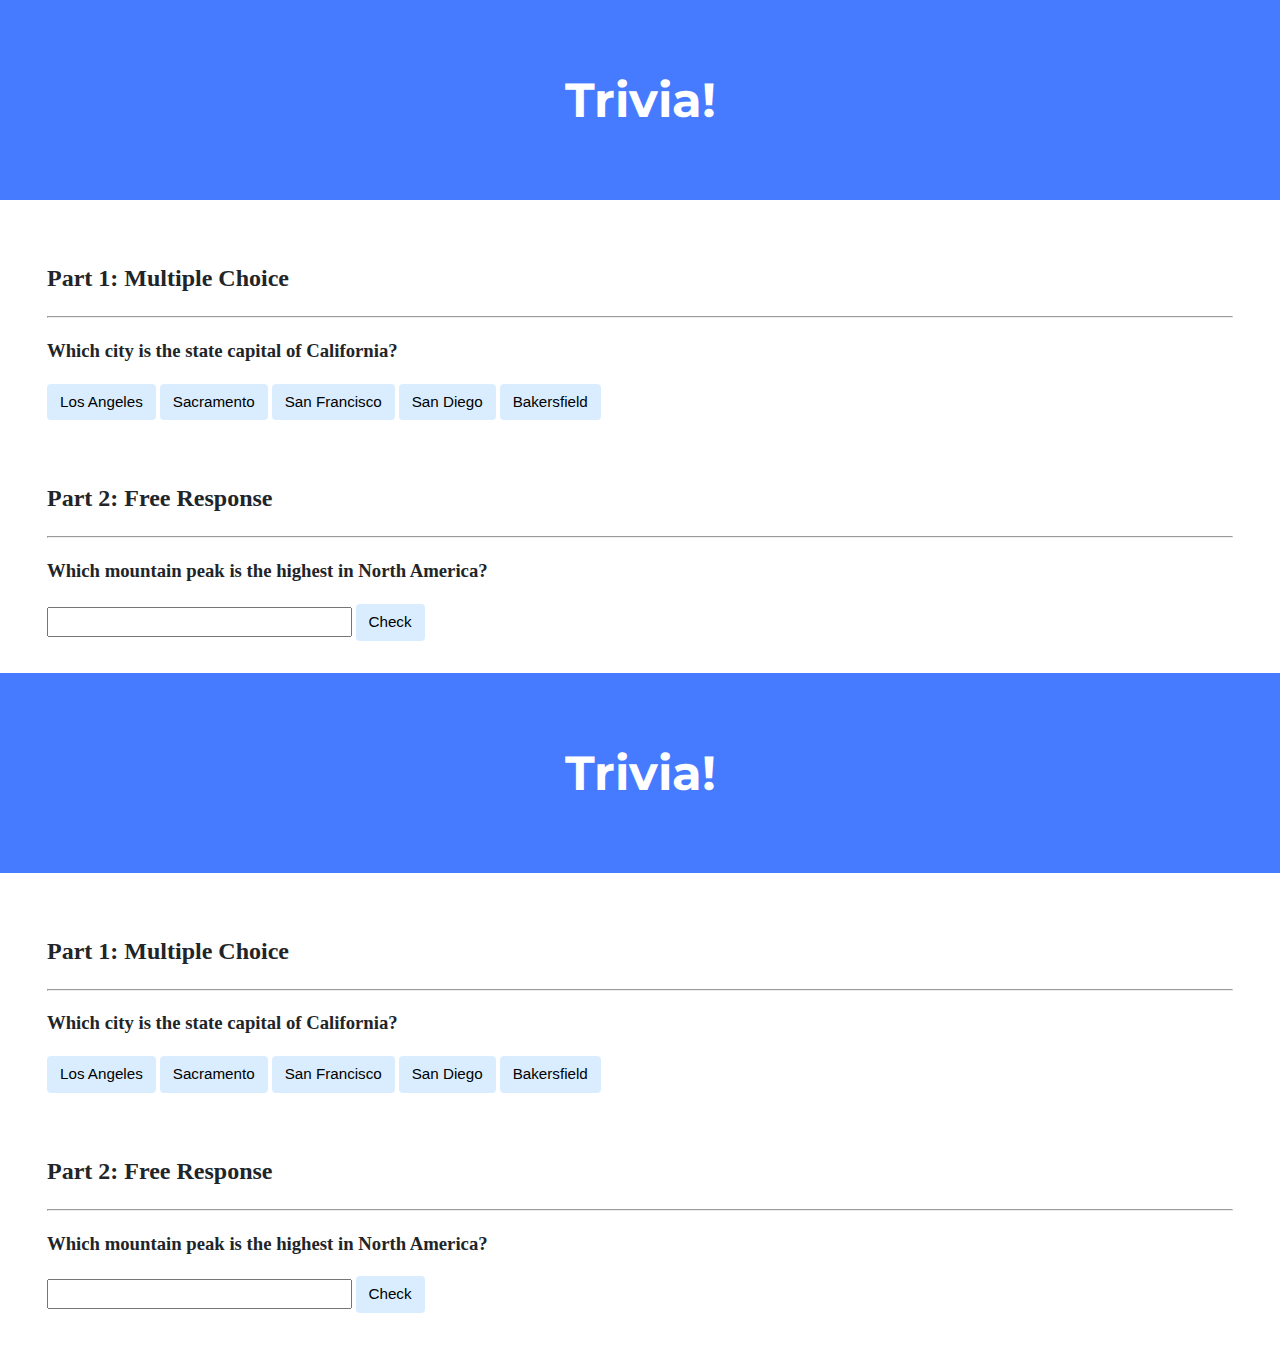
<file: WEEK8/trivia/index.html>
<!DOCTYPE html>

<html lang="en">
    <head>
        <link href="https://fonts.googleapis.com/css2?family=Montserrat:wght@500&display=swap" rel="stylesheet">
        <link href="styles.css" rel="stylesheet">
        <title>Trivia!</title>
        <script src="script.js"></script>
    </head>
    <body>
        <div class="header">
            <h1>Trivia!</h1>
        </div>

        <div class="container">
            <div class="section">
                <h2>Part 1: Multiple Choice </h2>
                <hr>

                <h3>Which city is the state capital of California?</h3>

                <button class="incorrect">Los Angeles</button>
                <button class="correct">Sacramento</button>
                <button class="incorrect">San Francisco</button>
                <button class="incorrect">San Diego</button>
                <button class="incorrect">Bakersfield</button>

                <p id="feedback1"></p>

            </div>

            <div class="section">
                <h2>Part 2: Free Response</h2>
                <hr>

                <h3>Which mountain peak is the highest in North America?</h3>

                <input type="text"></input>
                <button id="check">Check</button>

                <p id="feedback2"></p>

            </div>
        </div>
    </body>
</html><!-- https://cs50.harvard.edu/x/2023/labs/8/ -->

<!DOCTYPE html>

<html lang="en">
    <head>
        <link href="https://fonts.googleapis.com/css2?family=Montserrat:wght@500&display=swap" rel="stylesheet">
        <link href="styles.css" rel="stylesheet">
        <title>Trivia!</title>
        <script src="script.js"></script>
    </head>
    <body>
        <div class="header">
            <h1>Trivia!</h1>
        </div>

        <div class="container">
            <div class="section">
                <h2>Part 1: Multiple Choice </h2>
                <hr>

                <h3>Which city is the state capital of California?</h3>

                <button class="incorrect">Los Angeles</button>
                <button class="correct">Sacramento</button>
                <button class="incorrect">San Francisco</button>
                <button class="incorrect">San Diego</button>
                <button class="incorrect">Bakersfield</button>

                <p id="feedback1"></p>

            </div>

            <div class="section">
                <h2>Part 2: Free Response</h2>
                <hr>

                <h3>Which mountain peak is the highest in North America?</h3>

                <input type="text"></input>
                <button id="check">Check</button>

                <p id="feedback2"></p>

            </div>
        </div>
    </body>
</html>
</file>
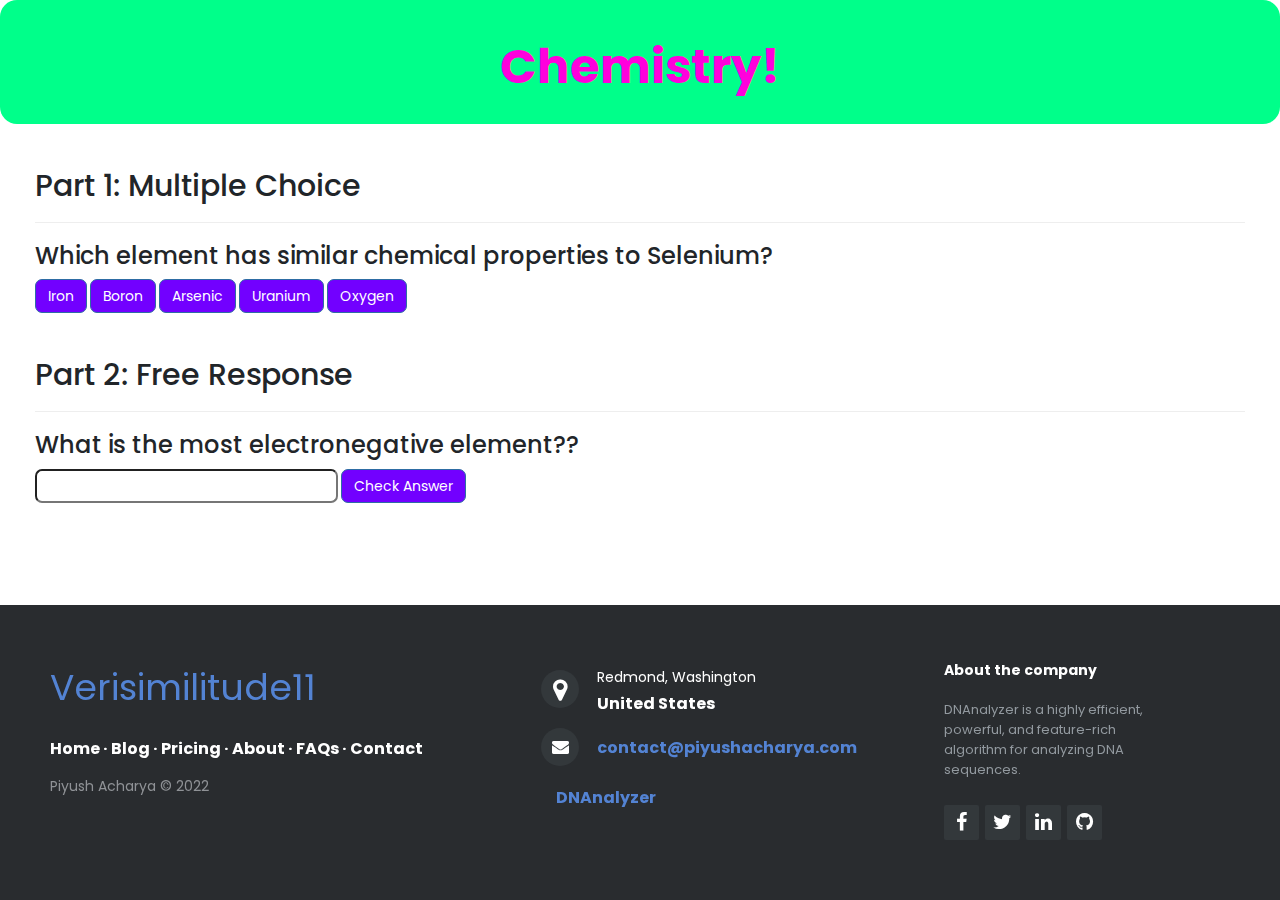
<file: Week 8/Lab 8/Trivia/index.html>
<!DOCTYPE html>

<html lang="en">

<head>
    <link href="https://fonts.googleapis.com/css2?family=Montserrat:wght@500&display=swap" rel="stylesheet">
    <link rel="stylesheet" href="https://use.fontawesome.com/releases/v5.5.0/css/all.css" integrity="sha384-B4dIYHKNBt8Bc12p+WXckhzcICo0wtJAoU8YZTY5qE0Id1GSseTk6S+L3BlXeVIU" crossorigin="anonymous">
    <link rel="stylesheet" href="http://maxcdn.bootstrapcdn.com/font-awesome/4.2.0/css/font-awesome.min.css">
    <link href="http://fonts.googleapis.com/css?family=Cookie" rel="stylesheet" type="text/css">
    <link rel="stylesheet" href="https://maxcdn.bootstrapcdn.com/bootstrap/3.4.1/css/bootstrap.min.css">
    <link href="https://fonts.googleapis.com/css2?family=Material+Icons" rel="stylesheet">
    <link href="styles.css" rel="stylesheet">
    <title>Chemistry!</title>
    <script>
        document.addEventListener("DOMContentLoaded", function () {
            let correct = document.querySelector(".correct");
            correct.addEventListener("click", function () {
                correct.style.backgroundColor = "green";
                document.querySelector("#feedback1").innerHTML = "Correct!";
            });

            let incorrects = document.querySelectorAll(".incorrect");
            for (let i = 0; i < incorrects.length; i++) {
                incorrects[i].addEventListener("click", function () {
                    incorrects[i].style.backgroundColor = "red";
                    document.querySelector("#feedback1").innerHTML = "Incorrect";
                });
            }

            document.querySelector("#check").addEventListener("click", function () {
                let input = document.querySelector("input");
                if (input.value.includes("Fluorine")) {
                    input.style.backgroundColor = "green";
                    document.querySelector("#feedback2").innerHTML = "Correct!";
                } else {
                    input.style.backgroundColor = "red";
                    document.querySelector("#feedback2").innerHTML = "Incorrect";
                }
            });
        });
    </script>
</head>

<body>
    <div class="header m-1" style="font-weight: bold">
        <h1><b>Chemistry!</b></h1>
    </div>

    <div class="container-fluid">
        <div class="section">
            <h2>Part 1: Multiple Choice </h2>
            <hr>
            <h3>Which element has similar chemical properties to Selenium?</h3>
            <p>
                <button class="incorrect btn btn-primary" style="border-radius: 7px; background-color: #7200ff"
                    type="submit">Iron</button>
                <button class="incorrect btn btn-primary" style="border-radius: 7px; background-color: #7200ff"
                    type="submit">Boron</button>
                <button class="incorrect btn btn-primary" style="border-radius: 7px; background-color: #7200ff"
                    type="submit">Arsenic</button>
                <button class="incorrect btn btn-primary" style="border-radius: 7px; background-color: #7200ff"
                    type="submit">Uranium</button>
                <button class="correct btn btn-primary" style="border-radius: 7px; background-color: #7200ff"
                    type="submit">Oxygen</button>
            </p>

            <p id="feedback1"></p>
        </div>

        <div class="section">
            <h2>Part 2: Free Response</h2>
            <hr>
            <h3>What is the most electronegative element??</h3>
            <input type="text" style="border-radius: 7px"></input>
            <button id="check" style="border-radius: 7px; background-color: #7200ff" class="btn btn-primary"
                check">Check Answer</button>

            <p id="feedback2"></p>
        </div>
    </div>
    <footer class="footer-distributed">

        <div class="footer-left">

            <h3><span>Verisimilitude11</span></h3>

            <p class="footer-links">
                <a href="#">Home</a>
                ·
                <a href="#">Blog</a>
                ·
                <a href="#">Pricing</a>
                ·
                <a href="#">About</a>
                ·
                <a href="#">FAQs</a>
                ·
                <a href="#">Contact</a>
            </p>

            <p class="footer-company-name">Piyush Acharya &copy; 2022</p>
        </div>

        <div class="footer-center">

            <div>
                <i class="fa fa-map-marker"></i>
                <p><span>Redmond, Washington </span> United States</p>
            </div>

            <div>
                <i class="fa fa-envelope"></i>
                <p><a href="mailto:contact@piyushacharya.com">contact@piyushacharya.com
                    </a></p>
            </div>

            <div>
                <i class="fas fa-dna"></i>
                <p><a href="https://github.com/Verisimilitude11/DNAnalyzer">DNAnalyzer
                    </a></p>
            </div>

        </div>

        <div class="footer-right">

            <p class="footer-company-about">
                <span>About the company</span>
                DNAnalyzer is a highly efficient, powerful, and feature-rich algorithm for analyzing DNA sequences.
            </p>

            <div class="footer-icons">

                <a href="#"><i class="fa fa-facebook"></i></a>
                <a href="#"><i class="fa fa-twitter"></i></a>
                <a href="#"><i class="fa fa-linkedin"></i></a>
                <a href="#"><i class="fa fa-github"></i></a>

            </div>

        </div>

    </footer>
</body>

</html>
</file>
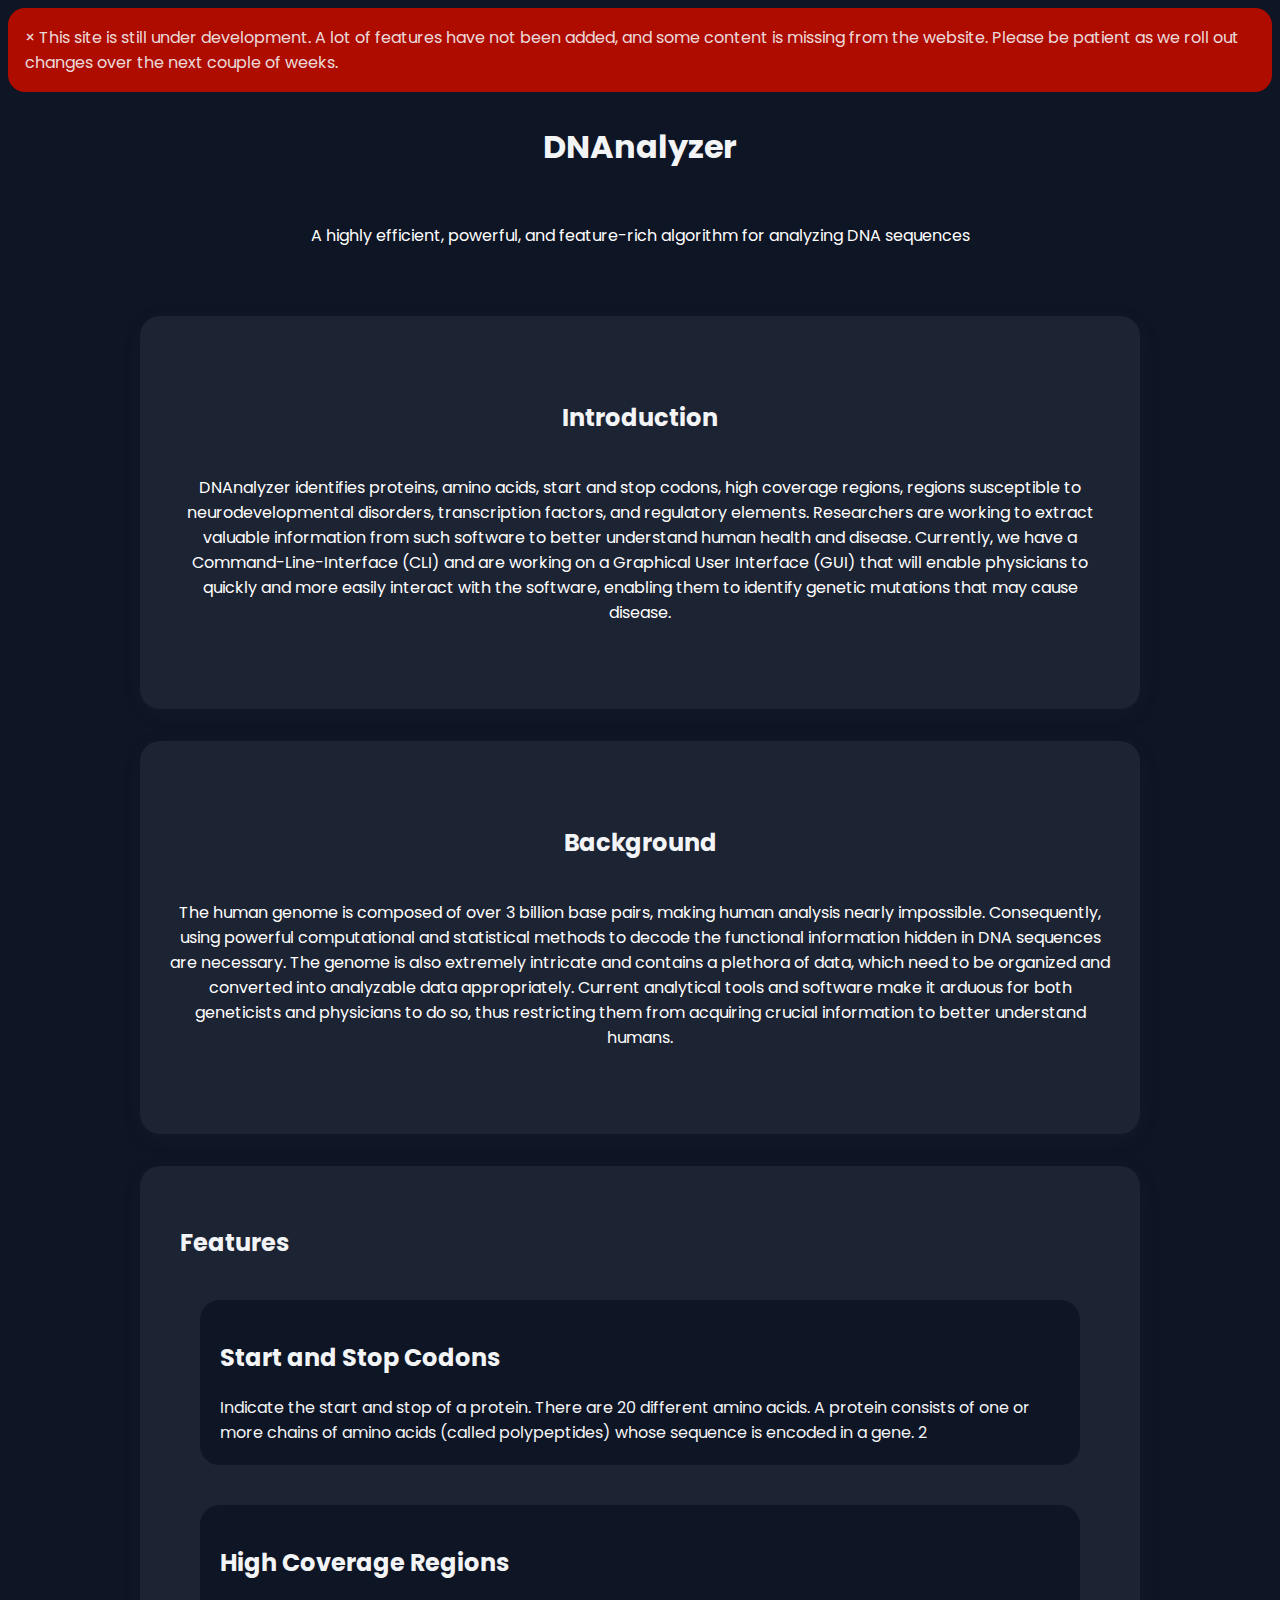
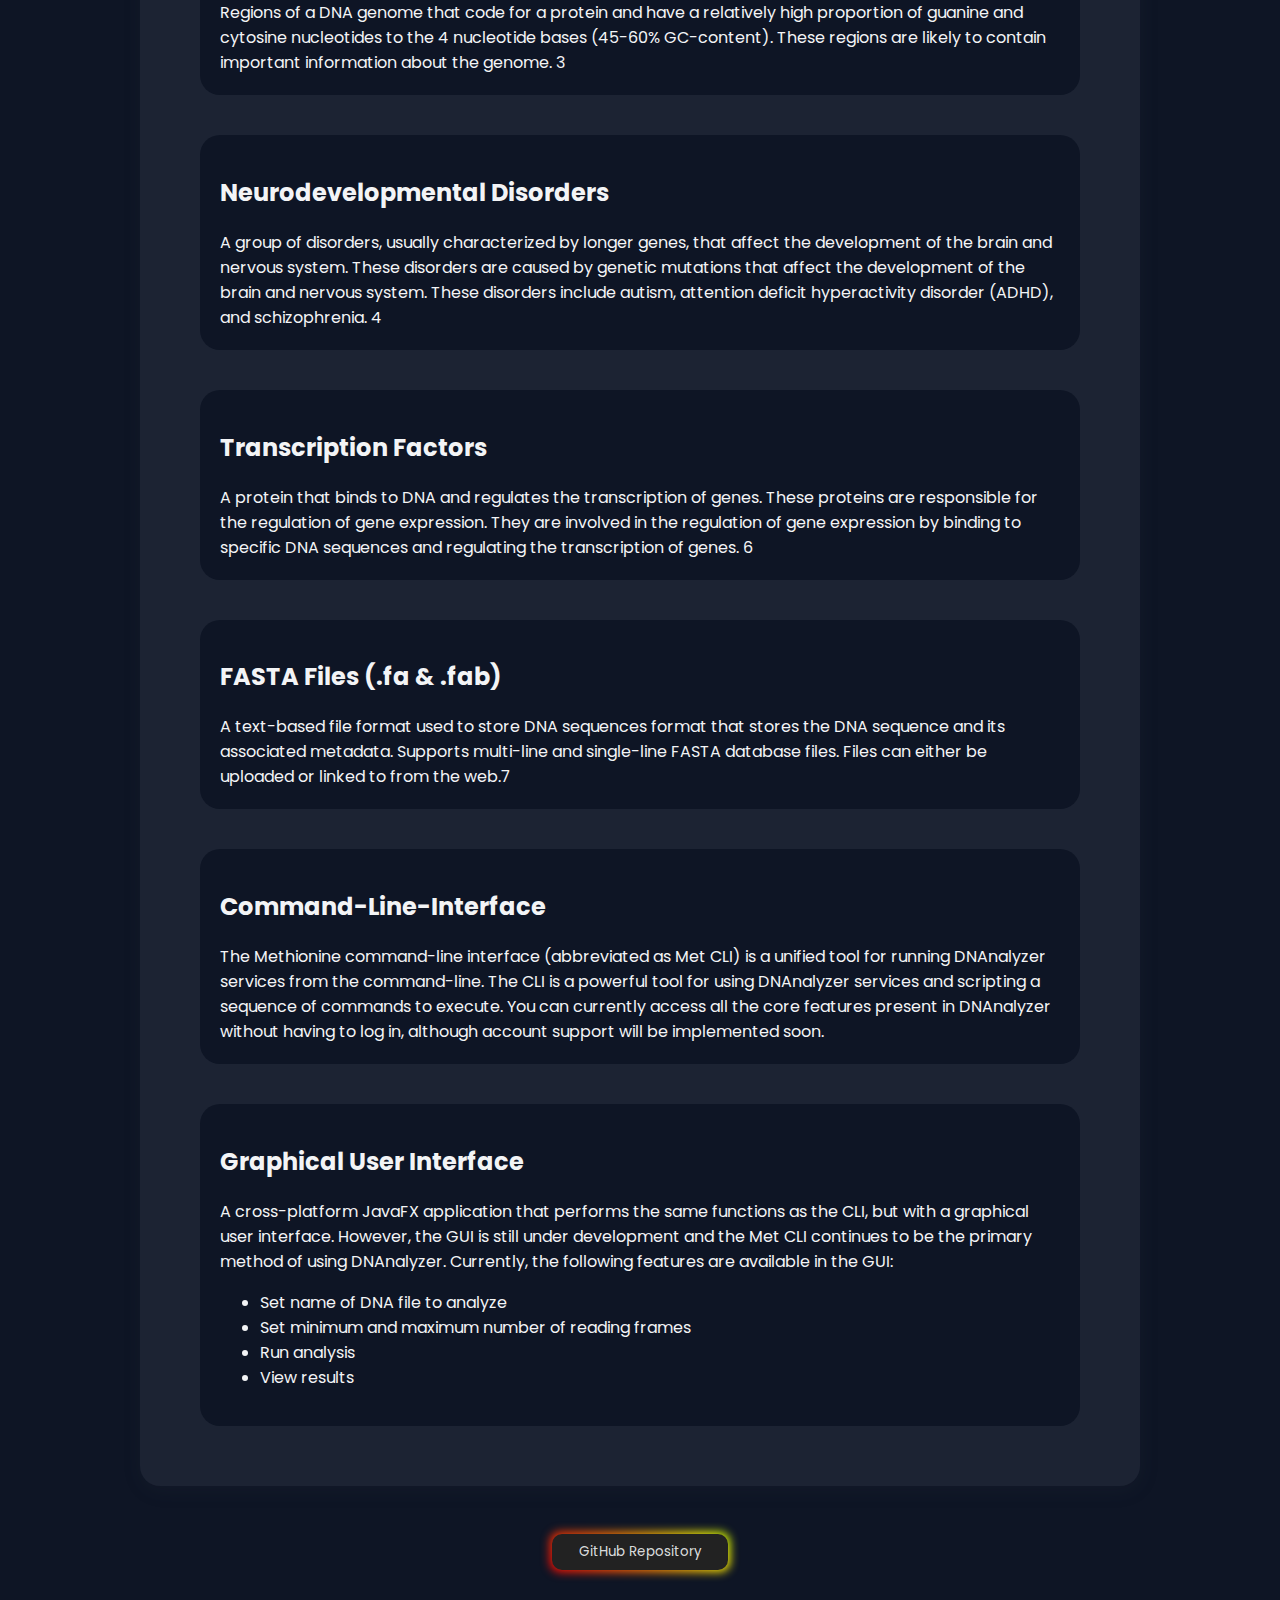
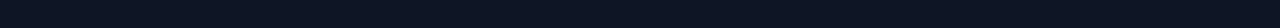
<file: Week 8/Problem Set 8/Homepage/index.html>
<!DOCTYPE html>
<html lang="en-us">

<head>
    <meta charset="UTF-8">
    <meta http-equiv="X-UA-Compatible" content="IE=edge">
    <meta name="viewport" content="width=device-width, initial-scale=1.0">
    <meta name="description"
          content="The DNAnalyzer site
  provides an overview on DNAnalyzer, an open-source project dedicated to making DNA analysis free and accessible to all."/>
    <meta property="og:title" content="DNAnalyzer"/>
    <meta property="og:image"
          content="https://user-images.githubusercontent.com/96280466/186224441-46dd2029-b9dc-4b3d-aad8-bfd1e1e62f2e.png"/>
    <meta name="twitter:title" content="DNAnalyzer"/>
    <title>DNAnalyzer</title>

    <link href="https://fonts.googleapis.com/css2?family=Material+Icons" rel="stylesheet">
    <link rel="stylesheet" href="style.css">

    <link rel="icon" type="image/png" href="./assets/icons/favicon.ico"/>
    <link rel="shortcut icon" href="/favicon.ico" type="image/x-icon"/>
    <link rel="apple-touch-icon" sizes="57x57" href="./assets/icons/apple-touch-icon-57x57.png">
    <link rel="apple-touch-icon" sizes="60x60" href="./assets/icons/apple-touch-icon-60x60.png">
    <link rel="apple-touch-icon" sizes="72x72" href="./assets/icons/apple-touch-icon-72x72.png">
    <link rel="apple-touch-icon" sizes="76x76" href="./assets/icons/apple-touch-icon-76x76.png">
    <link rel="apple-touch-icon" sizes="114x114" href="./assets/icons/apple-touch-icon-114x114.png">
    <link rel="apple-touch-icon" sizes="120x120" href="./assets/icons/apple-touch-icon-120x120.png">
    <link rel="apple-touch-icon" sizes="144x144" href="./assets/icons/apple-touch-icon-144x144.png">
    <link rel="apple-touch-icon" sizes="152x152" href="./assets/icons/apple-touch-icon-152x152.png">
    <link rel="apple-touch-icon" sizes="180x180" href="./assets/icons/apple-touch-icon-180x180.png">

    <link rel="icon" type="image/png" href="./assets/icons/favicon-16x16.png" sizes="16x16">
    <link rel="icon" type="image/png" href="./assets/icons/favicon-32x32.png" sizes="32x32">
    <link rel="icon" type="image/png" href="./assets/icons/favicon-96x96.png" sizes="96x96">
    <link rel="icon" type="image/png" href="./assets/icons/android-chrome-192x192.png" sizes="192x192">

    <meta name="msapplication-square70x70logo" content="./assets/icons/smalltile.png"/>
    <meta name="msapplication-square150x150logo" content="./assets/icons/mediumtile.png"/>
    <meta name="msapplication-wide310x150logo" content="./assets/icons/widetile.png"/>
    <meta name="msapplication-square310x310logo" content="./assets/icons/largetile.png"/>
</head>

<body>
    <div class="alert">
        <span class="closebtn" onclick="this.parentElement.style.display='none';">&times;</span>
        This site is still under development. A lot of features have not been added, and some content is missing from
        the website. Please be patient as we roll out changes over the next couple of weeks.
    </div>

<div class="container">
    <h1 class="text-center primary-dark">DNAnalyzer</h1>
    <span class="secondary-dark">A highly efficient, powerful, and feature-rich algorithm for analyzing DNA
            sequences</span>

    <div class="grid">
        <div class="item bg-light">
            <div class="flex">
                <h2 class="primary-dark">Introduction</h2>
                <p class="secondary-dark text-center">DNAnalyzer identifies proteins, amino acids, start and stop
                    codons, high coverage regions, regions susceptible to neurodevelopmental disorders,
                    transcription factors, and regulatory elements. Researchers are working to extract valuable
                    information from such software to better understand human health and disease. Currently, we have
                    a Command-Line-Interface (CLI) and are working on a Graphical User Interface (GUI) that will
                    enable physicians to quickly and more easily interact with the software, enabling them to
                    identify genetic mutations that may cause disease.</p>
            </div>
        </div>

        <div class="item bg-light">
            <div class="flex">
                <h2 class="primary-dark">Background</h2>
                <p class="secondary-dark text-center">The human genome is composed of over 3 billion base pairs,
                    making human analysis nearly impossible. Consequently, using powerful computational and
                    statistical methods to decode the functional information hidden in DNA sequences are
                    necessary. The genome is also extremely intricate and contains a plethora of data, which
                    need to be organized and converted into analyzable data appropriately. Current analytical
                    tools and software make it arduous for both geneticists and physicians to do so, thus
                    restricting them from acquiring crucial information to better understand humans.</p>
            </div>
        </div>

        <div class="item bg-light">
            <div class="flex" id="features">
                <h2 class="primary-dark" style="text-align: left; width: 100%">Features</h2>
                <div class="feature">
                    <h2 class="term">Start and Stop Codons</h2>
                    <p class="definition">Indicate the start and stop of a protein. There are 20 different amino
                        acids.
                        A protein consists of one or more chains of amino acids (called polypeptides) whose sequence
                        is
                        encoded in a gene. <code>2</code>
                    </p>
                </div>

                <div class="feature">
                    <h2 class="term">High Coverage Regions</h2>
                    <p class="definition">Regions of a DNA genome that code for a protein and have a relatively high
                        proportion of guanine and cytosine nucleotides to the 4 nucleotide bases (45-60%
                        GC-content).
                        These regions are likely to contain important information about the genome. <code>3</code>
                    </p>
                </div>

                <div class="feature">
                    <h2 class="term">Neurodevelopmental Disorders</h2>
                    <p class="definition">A group of disorders, usually characterized by longer genes, that affect
                        the
                        development of the brain and nervous
                        system. These disorders are caused by genetic mutations that affect the development of the
                        brain and nervous system. These disorders include autism, attention deficit hyperactivity
                        disorder (ADHD), and schizophrenia. <code>4</code>
                    </p>
                </div>

                <div class="feature">
                    <h2 class="term">Transcription Factors</h2>
                    <p class="definition">A protein that binds to DNA and regulates the transcription of genes.
                        These
                        proteins are responsible for the regulation of gene expression. They are involved in the
                        regulation of gene expression by binding to specific DNA sequences and regulating the
                        transcription of genes. <code>6</code>
                    </p>
                </div>

                <!--
                <div class="feature">
                    <h2 class="term">Regulatory Elements</h2>
                    <p class="definition">A sequence of DNA that controls the transcription of a gene. These sequences
                        are located upstream of the gene and are responsible for the regulation of gene expression.
                        They are involved in the regulation of gene expression by binding to specific DNA sequences
                        and regulating the transcription of genes. <code>7</code>
                    </p>
                </div>
                -->

                <div class="feature">
                    <h2 class="term">FASTA Files (.fa & .fab)</h2>
                    <p class="definition">A text-based file format used to store DNA sequences format that
                        stores the DNA sequence and its associated metadata. Supports multi-line and single-line
                        FASTA
                        database files. Files can either be uploaded or linked to from the web.<code>7</code>
                    </p>
                </div>

                <div class="feature">
                    <h2 class="term">Command-Line-Interface</h2>
                    <p class="definition">The Methionine command-line interface (abbreviated as Met CLI) is a
                        unified
                        tool for running DNAnalyzer services from the command-line. The CLI is a powerful tool for
                        using
                        DNAnalyzer services and scripting a sequence of commands to execute. You can currently
                        access
                        all the core features present in DNAnalyzer without having to log in, although account
                        support
                        will be implemented soon.
                    </p>
                </div>

                <div class="feature">
                    <h2 class="term">Graphical User Interface</h2>
                    <p class="definition">A cross-platform JavaFX application that performs the same functions as
                        the
                        CLI, but with a graphical user interface. However, the GUI is still under development and
                        the
                        Met CLI continues to be the primary method of using DNAnalyzer. Currently, the following
                        features are available in the GUI:
                    <ul id="gui-features">
                        <li id="gui-li">Set name of DNA file to analyze</li>
                        <li id="gui-li">Set minimum and maximum number of reading frames</li>
                        <li id="gui-li">Run analysis</li>
                        <li id="gui-li">View results</li>
                    </ul>
                    </p>
                </div>
            </div>
        </div>
    </div>

        <div id="redirect-button">
            <button class="button" onclick=window.location.href="https://github.com/Verisimilitude11/DNAnalyzer">GitHub
                Repository</button>
        </div>

    <br>
    <br>

</body>
</html>
</file>
<file: WEEK8/trivia/styles.css>
body {
    background-color: #fff;
    color: #212529;
    font-size: 1rem;
    font-weight: 400;
    line-height: 1.5;
    margin: 0;
    text-align: left;
}

.container {
    margin-left: auto;
    margin-right: auto;
    padding-left: 15px;
    padding-right: 15px;
}

.header {
    background-color: #477bff;
    color: #fff;
    margin-bottom: 2rem;
    padding: 2rem 1rem;
    text-align: center;
}

.section {
    padding: 0.5rem 2rem 1rem 2rem;
}

.section:hover {
    background-color: #f5f5f5;
    transition: color 2s ease-in-out, background-color 0.15s ease-in-out;
}

h1 {
    font-family: 'Montserrat', sans-serif;
    font-size: 48px;
}

button, input[type="submit"] {
    background-color: #d9edff;
    border: 1px solid transparent;
    border-radius: 0.25rem;
    font-size: 0.95rem;
    font-weight: 400;
    line-height: 1.5;
    padding: 0.375rem 0.75rem;
    text-align: center;
    transition: color 0.15s ease-in-out, background-color 0.15s ease-in-out, border-color 0.15s ease-in-out, box-shadow 0.15s ease-in-out;
    vertical-align: middle;
}


input[type="text"] {
    line-height: 1.8;
    width: 25%;
}

input[type="text"]:hover {
    background-color: #f5f5f5;
    transition: color 2s ease-in-out, background-color 0.15s ease-in-out;
}
</file>
<file: Week 8/Lab 8/Trivia/styles.css>
@import url('https://fonts.googleapis.com/css2?family=Poppins&display=swap');

*>* {
    font-family: "Poppins", cursive;
}

body {
    background-color: #fff;
    color: #212529;
    font-size: 1rem;
    font-weight: 400;
    line-height: 1.5;
    margin: 10px;
    text-align: left;
}

.container {
    margin-left: auto;
    margin-right: auto;
    padding-left: 15px;
    padding-right: 15px;
}

.header {
    background-color: #00ff8a;
    color: #ff00dc;
    font-weight: bold;
    margin-bottom: 2rem;
    padding: 2rem 1rem;
    border-radius: 17px;
    text-align: center;
}

.section {
    padding: 0.5rem 2rem 1rem 2rem;
    border-radius: 7px;
}

.section:hover {
    background-color: #f5f5f5;
    transition: color 5s ease-in-out, background-color 0.35s ease-in-out;
    border-radius: 7px;
}

h1 {
    font-family: 'Montserrat', sans-serif;
    font-size: 48px;
}

button,
input[type="submit"] {
    background-color: #7200ff;
    border: 1px solid transparent;
    border-radius: 0.25rem;
    font-size: 0.95rem;
    font-weight: 400;
    line-height: 1.5;
    padding: 0.375rem 0.75rem;
    text-align: center;
    transition: color 0.15s ease-in-out, background-color 0.15s ease-in-out, border-color 0.15s ease-in-out, box-shadow 0.15s ease-in-out;
    vertical-align: middle;
}


input[type="text"] {
    line-height: 2.8;
    width: 25%;
}

input[type="text"]:hover {
    background-color: #f5f5f5;
    transition: color 2s ease-in-out, background-color 0.35s ease-in-out;
}

body {
    margin: 0;
    padding: 0;
   }
   .main {
    max-height: 550px;;
    background-color: #262626;
    color: white;
    font-size: 38pt;
    text-align: center;
    line-height: 550px;
   }
   footer{
    position: fixed;
    bottom: 0;
   }
   .footer-distributed{
    background-color: #292c2f;
    box-shadow: 0 1px 1px 0 rgba(0, 0, 0, 0.12);
    box-sizing: border-box;
    width: 100%;
    text-align: left;
    font: bold 16px sans-serif;

    padding: 55px 50px;
    margin-top: 80px;
   }

   .footer-distributed .footer-left,
   .footer-distributed .footer-center,
   .footer-distributed .footer-right{
    display: inline-block;
    vertical-align: top;
   }

   .footer-distributed .footer-left{
    width: 40%;
   }

   .footer-distributed h3{
    color:  #ffffff;
    font: normal 36px 'Cookie', cursive;
    margin: 0;
   }

   .footer-distributed h3 span{
    color:  #5383d3;
   }


   .footer-distributed .footer-links{
    color:  #ffffff;
    margin: 20px 0 12px;
    padding: 0;
   }

   .footer-distributed .footer-links a{
    display:inline-block;
    line-height: 1.8;
    text-decoration: none;
    color:  inherit;
   }

   .footer-distributed .footer-company-name{
    color:  #8f9296;
    font-size: 14px;
    font-weight: normal;
    margin: 0;
   }


   .footer-distributed .footer-center{
    width: 35%;
   }

   .footer-distributed .footer-center i{
    background-color:  #33383b;
    color: #ffffff;
    font-size: 25px;
    width: 38px;
    height: 38px;
    border-radius: 50%;
    text-align: center;
    line-height: 42px;
    margin: 10px 15px;
    vertical-align: middle;
   }

   .footer-distributed .footer-center i.fa-envelope{
    font-size: 17px;
    line-height: 38px;
   }

   .footer-distributed .footer-center p{
    display: inline-block;
    color: #ffffff;
    vertical-align: middle;
    margin:0;
   }

   .footer-distributed .footer-center p span{
    display:block;
    font-weight: normal;
    font-size:14px;
    line-height:2;
   }

   .footer-distributed .footer-center p a{
    color:  #5383d3;
    text-decoration: none;;
   }

   .footer-distributed .footer-right{
    width: 20%;
   }

   .footer-distributed .footer-company-about{
    line-height: 20px;
    color:  #92999f;
    font-size: 13px;
    font-weight: normal;
    margin: 0;
   }

   .footer-distributed .footer-company-about span{
    display: block;
    color:  #ffffff;
    font-size: 14px;
    font-weight: bold;
    margin-bottom: 20px;
   }

   .footer-distributed .footer-icons{
    margin-top: 25px;
   }

   .footer-distributed .footer-icons a{
    display: inline-block;
    width: 35px;
    height: 35px;
    cursor: pointer;
    background-color:  #33383b;
    border-radius: 2px;

    font-size: 20px;
    color: #ffffff;
    text-align: center;
    line-height: 35px;

    margin-right: 3px;
    margin-bottom: 5px;
   }


   @media (max-width: 880px) {

    .footer-distributed{
    font: bold 14px sans-serif;

    }

    .footer-distributed .footer-left,
    .footer-distributed .footer-center,
    .footer-distributed .footer-right{
    display: block;
    width: 100%;
    margin-bottom: 40px;
    text-align: center;
    }

    .footer-distributed .footer-center i{
    margin-left: 0;
    }
    .main {
    line-height: normal;
    font-size: auto;
    }

   }
   </pre>
</file>
<file: Week 8/Problem Set 8/Homepage/style.css>
@import url('https://fonts.googleapis.com/css2?family=Poppins&display=swap');

* > * {
    font-family: "Poppins", cursive;
}


body {
    --bg-btn: rgba(67, 56, 202, 0.8);
    --bg-light: rgba(28, 35, 51);
    --text-light: rgba(14, 21, 37);
    --primary-dark: rgba(243, 244, 246, 1);
    --secondary-dark: rgba(255, 255, 255);

    background-color: var(--text-light);
}

.btn {
    background-color: #4CAF50;
    border: none;
    color: rgba(243, 244, 246, 0.9);
    padding: 15px 32px;
    text-align: center;
    text-decoration: none;
    display: inline-block;
    font-size: 16px;
}

p {
    margin: 0;
}

.container {
    display: flex;
    flex-direction: column;
    justify-content: center;
    align-items: center;
    margin: 0;

}

.text-center {
    text-align: center;
    padding: 10px 15px;
}

.grid {
    display: grid;
    grid-template-columns: repeat(1, minmax(auto, 1000px));
    row-gap: 2em;
    column-gap: 3em;
    margin: 3em 0;

}

.grid .flex {
    display: flex;
    flex-direction: column;
    align-items: center;
    padding: 4em 0;
}

.grid .icon > span {
    font-size: 4em;
    color: var(--bg-btn);
}

.primary-dark {
    color: var(--primary-dark);
    text-align: left;
}

.secondary-dark {
    color: var(--secondary-dark);
    padding: 20px 30px;
}

.bg-light {
    background-color: var(--bg-light);
    box-shadow: 1px 5px 20px rgba(55, 65, 81, 0.1);
    border-radius: 20px;
}

button {
    border-radius: 50px
}

/*
/* width */
/* set the width of the scrollbar */
::-webkit-scrollbar {
    width: 10px;
}

/* Handle */
/* set the color of the scrollbar and the radius of its corners */
::-webkit-scrollbar-thumb {
    background: rgb(150, 150, 150);
    border-bottom-left-radius: 5px;
    border-top-left-radius: 5px;
    border-bottom-right-radius: 5px;
    border-top-right-radius: 5px;
}

/* Handle on hover */
/* set the color of the scrollbar when hovered over */
::-webkit-scrollbar-thumb:hover {
    background: rgb(131, 131, 131);
}

/* Handle on active */
/* set the color of the scrollbar when clicked */
::-webkit-scrollbar-thumb:active {
    background: rgb(104, 104, 104);
}

/* Hide the horizontal scroll bar */
::-webkit-scrollbar {
    -webkit-appearance: none;
    appearance: none;
}

.alert {
    padding: 17px;
    background-color: #af0c00;
    border-radius: 17px;
    color: rgba(243, 244, 246, 0.9);
}

.button {
    padding: 0.6em 2em;
    border: none;
    outline: none;
    color: rgba(243, 244, 246, 0.9);
    background: #1c2333;
    cursor: pointer;
    position: relative;
    z-index: 0;
    border-radius: 10px;
    user-select: none;
    -webkit-user-select: none;
    touch-action: manipulation;
}

.button:before {
    content: "";
    background: linear-gradient(45deg,
    #ff0000,
    #ff7300,
    #fffb00,
    #48ff00,
    #00ffd5,
    #002bff,
    #7a00ff,
    #ff00c8,
    #ff0000);
    position: absolute;
    top: -2px;
    left: -2px;
    background-size: 400%;
    z-index: -1;
    filter: blur(5px);
    -webkit-filter: blur(5px);
    width: calc(100% + 4px);
    height: calc(100% + 4px);
    animation: glowing-button-85 20s linear infinite;
    transition: opacity 0.3s ease-in-out;
    border-radius: 10px;
}

@keyframes glowing-button-85 {
    0% {
        background-position: 0 0;
    }

    50% {
        background-position: 400% 0;
    }

    100% {
        background-position: 0 0;
    }
}

.button:after {
    z-index: -1;
    content: "";
    position: absolute;
    width: 100%;
    height: 100%;
    background: #222;
    left: 0;
    top: 0;
    border-radius: 10px;
}

#redirect-button {
    justify-content: center;
    display: flex;
}


#features {
    padding: 20px 20px;
    margin: 20px 20px;
}


#gui-features,
#gui-li {
    text-align: left;
}

.feature {
    display: flex;
    flex-direction: row;
    justify-content: left;
    align-items: left;
    padding: 20px 20px;
    background-color: #0e1525;
    color: rgba(243, 244, 246);
    border-radius: 20px;
    vertical-align: middle;
    list-style: none;

    /* put the header on top, then a line, then the text */
    flex-flow: column;
    margin: 20px;
}
</file>
